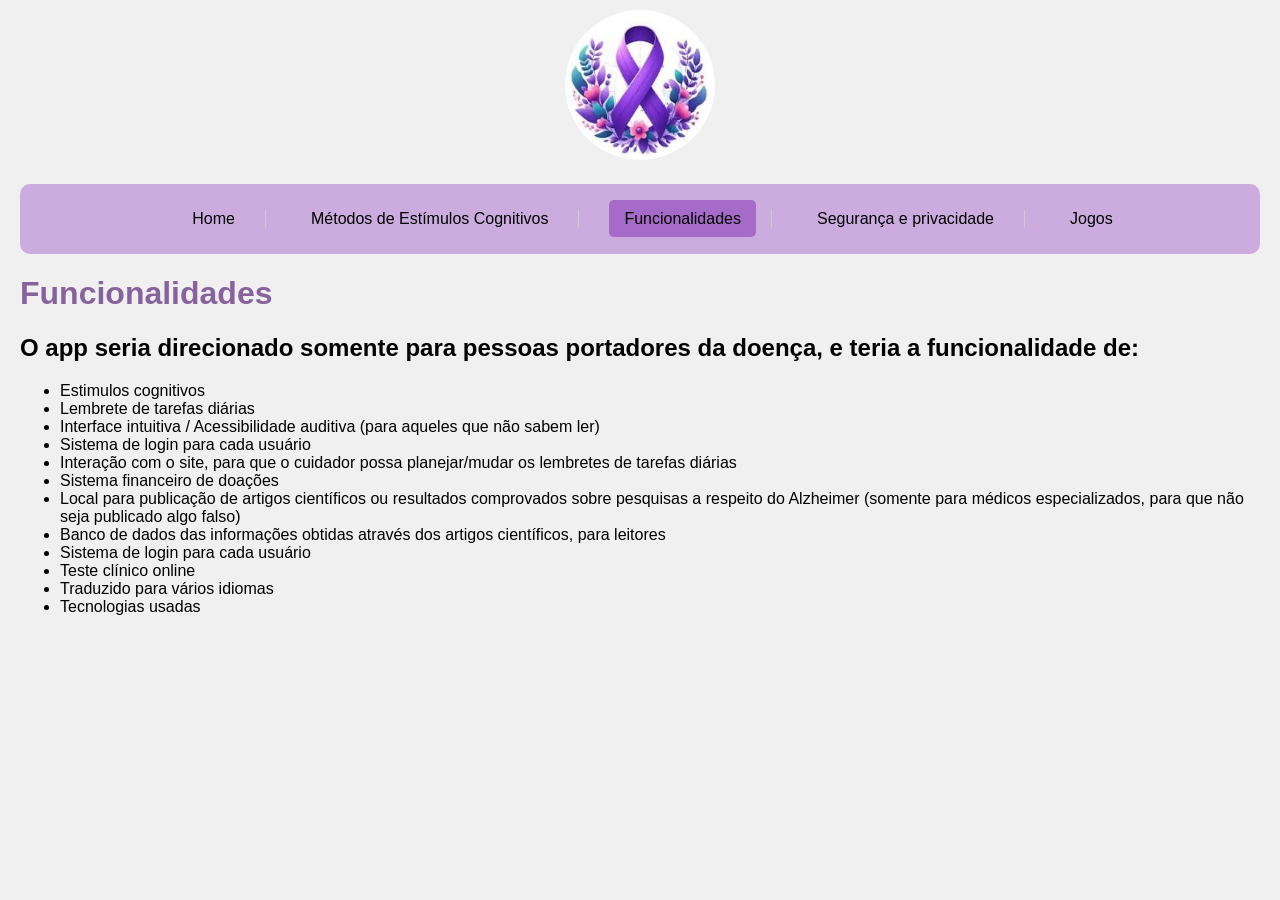
<file: funcionalidade.html>
<!DOCTYPE html>
<html lang="en">
<head>
    <meta charset="UTF-8">
    <meta name="viewport" content="width=device-width, initial-scale=1.0">
    <title>Trabalho FAC - Alzheimer</title>
    <link rel="stylesheet" href="funcionalidade.css">

</head>
<body>

    <div class="center">
        <img src="./img/roxo.png" alt="Imagem 1" class="imagem1">
    </div>   
    <nav>
        <ul>
            <li><a href="site.html" >Home</a></li>
            <li><a href="metodos.html">Métodos de Estímulos Cognitivos</a></li>
            <li><a href="funcionalidade.html"class="active">Funcionalidades</a></li>
            <li><a href="segurança.html">Segurança e privacidade</a></li>
            <li><a href="jogo2.html">Jogos</a></li>
        </ul>
    </nav>


    <header>
        <h1>Funcionalidades</h1>
    </header>
    <main>
        <h2>O app seria direcionado somente para pessoas portadores da doença, e teria a funcionalidade de:</h2>
        <ul>
            <li>Estimulos cognitivos</li>
            <li>Lembrete de tarefas diárias</li>
            <li>Interface intuitiva / Acessibilidade auditiva (para aqueles que não sabem ler)</li>
            <li>Sistema de login para cada usuário</li>
            <li>Interação com o site, para que o cuidador possa planejar/mudar os lembretes de tarefas diárias</li>
            <li>Sistema financeiro de doações</li>
            <li>Local para publicação de artigos científicos ou resultados comprovados sobre pesquisas a respeito do Alzheimer (somente para médicos especializados, para que não seja publicado algo falso)</li>
            <li>Banco de dados das informações obtidas através dos artigos científicos, para leitores</li>
            <li>Sistema de login para cada usuário</li>
            <li>Teste clínico online</li>
            <li>Traduzido para vários idiomas</li>
            <li>Tecnologias usadas</li>
        </ul>
    </main>
</body>
</html>
</file>
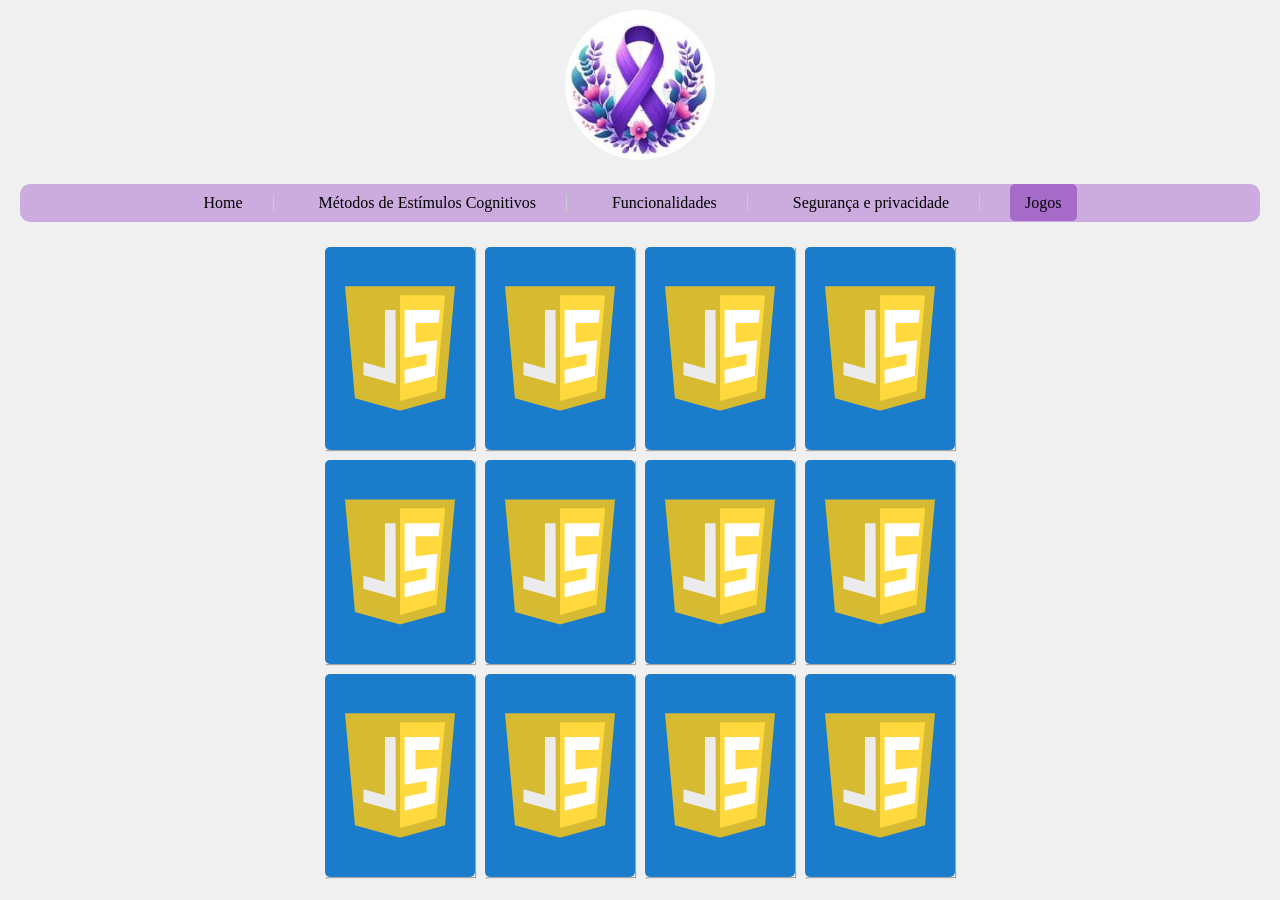
<file: jogo2.html>
<!DOCTYPE html>
<html lang="en">
<head>
  <meta charset="UTF-8">

  <title>Trabalho FAC - Alzheimer</title>

  <link rel="stylesheet" href="jogo2.css">
</head>



<body>

    <section>      
        <div class="center">
        <img src="./img/roxo.png" alt="Imagem 1" class="imagem1">
        </div>   
        <nav>
        <ul>
            <li><a href="site.html">Home</a></li>
            <li><a href="metodos.html">Métodos de Estímulos Cognitivos</a></li>
            <li><a href="funcionalidade.html">Funcionalidades</a></li>
            <li><a href="segurança.html">Segurança e privacidade</a></li>
            <li><a href="jogo2.html"class="active">Jogos</a></li>
        </ul>
    </nav>



    </section>
        <main>

        <section class="memory-game">
            <div class="memory-card" data-framework="aurelia">
            <img class="front-face" src="./img/aurelia.svg" alt="Aurelia" />
            <img class="back-face" src="./img/js-badge.svg" alt="JS Badge" />
            </div>
            <div class="memory-card" data-framework="aurelia">
            <img class="front-face" src="./img/aurelia.svg" alt="Aurelia" />
            <img class="back-face" src="./img/js-badge.svg" alt="JS Badge" />
            </div>

            <div class="memory-card" data-framework="vue">
            <img class="front-face" src="./img/vue.svg" alt="Vue" />
            <img class="back-face" src="./img/js-badge.svg" alt="JS Badge" />
            </div>
            <div class="memory-card" data-framework="vue">
            <img class="front-face" src="./img/vue.svg" alt="Vue" />
            <img class="back-face" src="./img/js-badge.svg" alt="JS Badge" />
            </div>

            <div class="memory-card" data-framework="angular">
            <img class="front-face" src="./img/angular.svg" alt="Angular" />
            <img class="back-face" src="./img/js-badge.svg" alt="JS Badge" />
            </div>
            <div class="memory-card" data-framework="angular">
            <img class="front-face" src="./img/angular.svg" alt="Angular" />
            <img class="back-face" src="./img/js-badge.svg" alt="JS Badge" />
            </div>

            <div class="memory-card" data-framework="ember">
            <img class="front-face" src="./img/ember.svg" alt="Ember" />
            <img class="back-face" src="./img/js-badge.svg" alt="JS Badge" />
            </div>
            <div class="memory-card" data-framework="ember">
            <img class="front-face" src="./img/ember.svg" alt="Ember" />
            <img class="back-face" src="./img/js-badge.svg" alt="JS Badge" />
            </div>

            <div class="memory-card" data-framework="backbone">
            <img class="front-face" src="./img/backbone.svg" alt="Backbone" />
            <img class="back-face" src="./img/js-badge.svg" alt="JS Badge" />
            </div>
            <div class="memory-card" data-framework="backbone">
            <img class="front-face" src="./img/backbone.svg" alt="Backbone" />
            <img class="back-face" src="./img/js-badge.svg" alt="JS Badge" />
            </div>

            <div class="memory-card" data-framework="react">
            <img class="front-face" src="./img/react.svg" alt="React" />
            <img class="back-face" src="./img/js-badge.svg" alt="JS Badge" />
            </div>
            <div class="memory-card" data-framework="react">
            <img class="front-face" src="./img/react.svg" alt="React" />
            <img class="back-face" src="./img/js-badge.svg" alt="JS Badge" />
            </div>
        </section>
    </main>
  <script src="jogo2.js"></script>
</body>
</html>
</file>
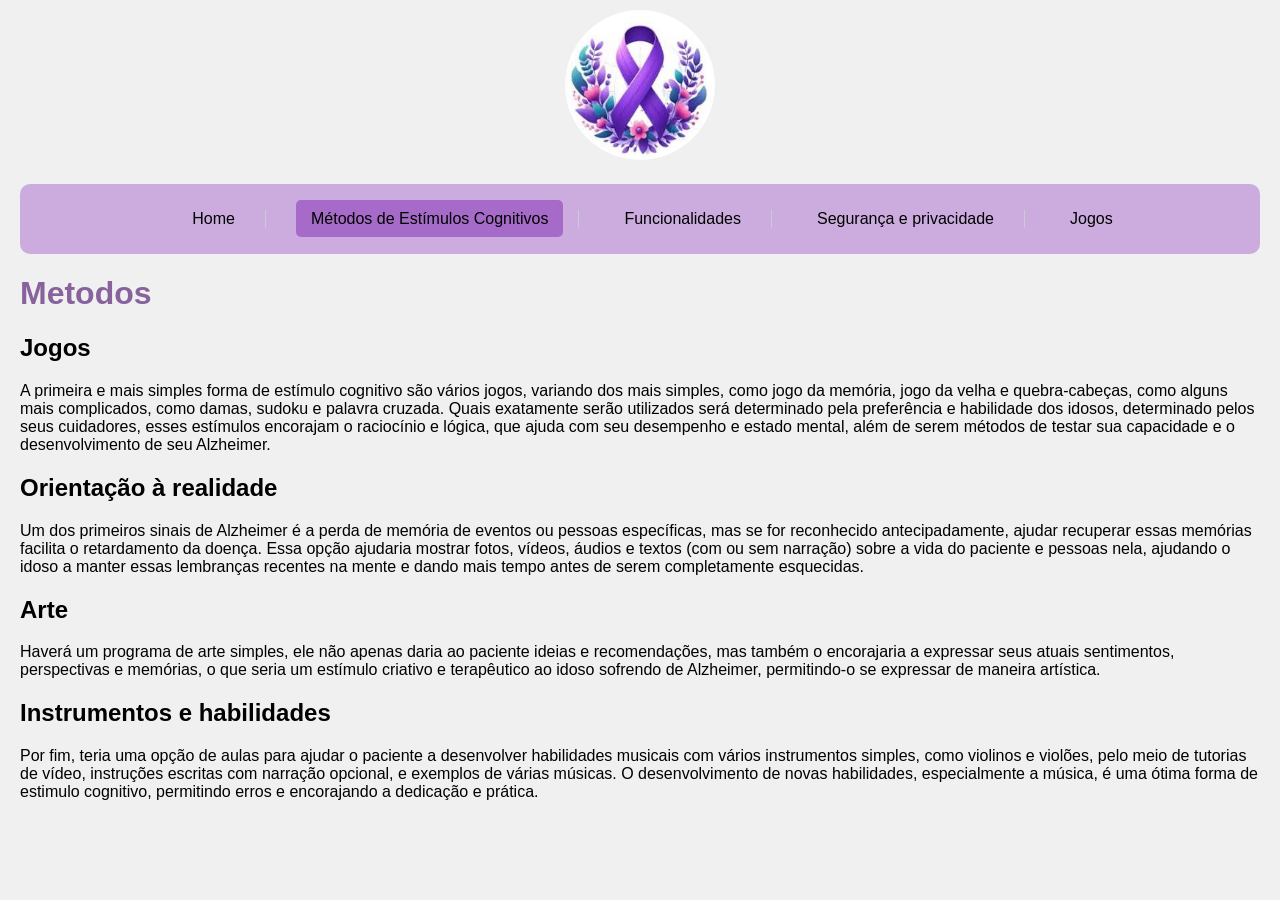
<file: metodos.html>
<!DOCTYPE html>
<html lang="en">
<head>
    <meta charset="UTF-8">
    <meta name="viewport" content="width=device-width, initial-scale=1.0">
    <title>Trabalho FAC - Alzheimer</title>
    <link rel="stylesheet" href="metodos.css">
</head>
<body>


    <div class="center">
        <img src="./img/roxo.png" alt="Imagem 1" class="imagem1">
    </div>   
    <nav>
        <ul>
            <li><a href="site.html">Home</a></li>
            <li><a href="metodos.html" class="active">Métodos de Estímulos Cognitivos</a></li>
            <li><a href="funcionalidade.html">Funcionalidades</a></li>
            <li><a href="segurança.html">Segurança e privacidade</a></li>
            <li><a href="jogo2.html">Jogos</a></li>
        </ul>
    </nav>

    <header>
        <div>
        <h1>Metodos</h1>
        </div>
    </header>
    <main>
        <section>
            <h2>Jogos</h2>
            <p>
                A primeira e mais simples forma de estímulo cognitivo são vários jogos, variando dos mais simples, como jogo da memória, jogo da velha e quebra-cabeças, como alguns mais complicados, como damas, sudoku e palavra cruzada. Quais exatamente serão utilizados será determinado pela preferência e habilidade dos idosos, determinado pelos seus cuidadores, esses estímulos encorajam o raciocínio e lógica, que ajuda com seu desempenho e estado mental, além de serem métodos de testar sua capacidade e o desenvolvimento de seu Alzheimer.
            </p>

            <h2>Orientação à realidade</h2>
            <p>
                Um dos primeiros sinais de Alzheimer é a perda de memória de eventos ou pessoas específicas, mas se for reconhecido antecipadamente, ajudar recuperar essas memórias facilita o retardamento da doença. Essa opção ajudaria mostrar fotos, vídeos, áudios e textos (com ou sem narração) sobre a vida do paciente e pessoas nela, ajudando o idoso a manter essas lembranças recentes na mente e dando mais tempo antes de serem completamente esquecidas.
            </p>

            <h2>Arte</h2>
            <p>
                Haverá um programa de arte simples, ele não apenas daria ao paciente ideias e recomendações, mas também o encorajaria a expressar seus atuais sentimentos, perspectivas e memórias, o que seria um estímulo criativo e terapêutico ao idoso sofrendo de Alzheimer, permitindo-o se expressar de maneira artística.
            </p>

            <h2>Instrumentos e habilidades</h2>
            <p>
                Por fim, teria uma opção de aulas para ajudar o paciente a desenvolver habilidades musicais com vários instrumentos simples, como violinos e violões, pelo meio de tutorias de vídeo, instruções escritas com narração opcional, e exemplos de várias músicas. O desenvolvimento de novas habilidades, especialmente a música, é uma ótima forma de estimulo cognitivo, permitindo erros e encorajando a dedicação e prática.
            </p>
        </section>
    </main>
</body>
</html>
</file>
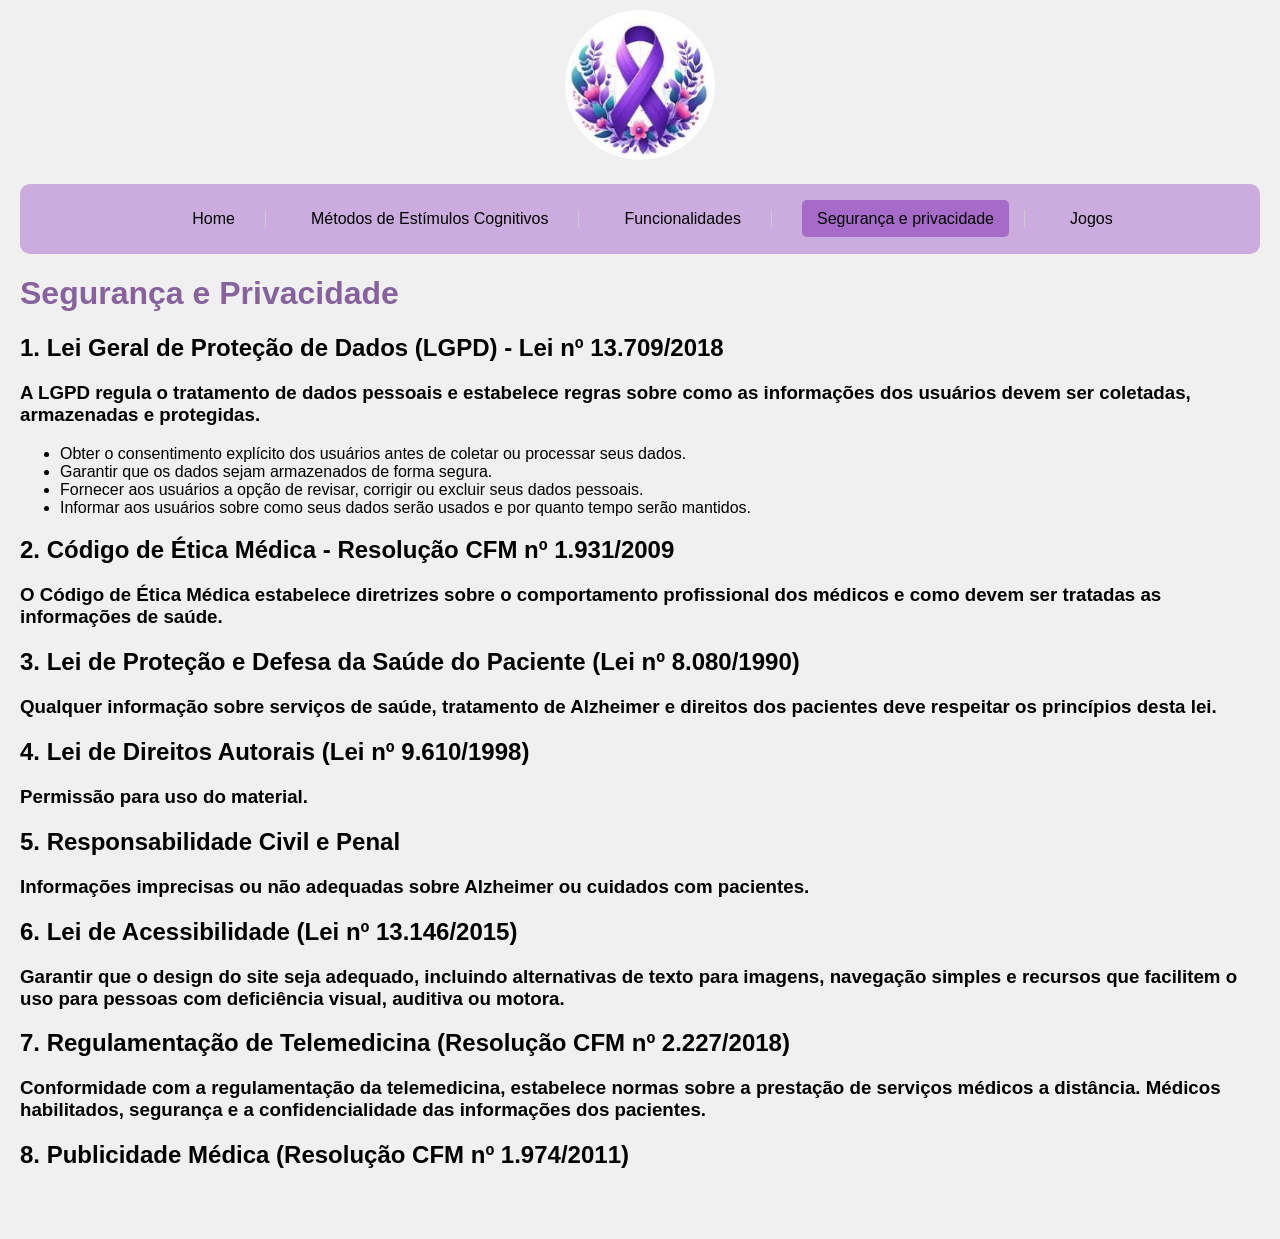
<file: segurança.html>
<!DOCTYPE html>
<html lang="en">
<head>
    <meta charset="UTF-8">
    <meta name="viewport" content="width=device-width, initial-scale=1.0">
    <title>Trabalho FAC - Alzheimer</title>
    <link rel="stylesheet" href="segurança.css">
</head>
<body>

    <div class="center">
        <img src="./img/roxo.png" alt="Imagem 1" class="imagem1">
    </div>   
    <nav>
        <ul>
            <li><a href="site.html" >Home</a></li>
            <li><a href="metodos.html">Métodos de Estímulos Cognitivos</a></li>
            <li><a href="funcionalidade.html">Funcionalidades</a></li>
            <li><a href="segurança.html"class="active">Segurança e privacidade</a></li>
            <li><a href="jogo2.html">Jogos</a></li>
        </ul>
    </nav>

    <header>
        <h1>Segurança e Privacidade</h1>
    </header>
    <main>
        <section>
            <h2>1. Lei Geral de Proteção de Dados (LGPD) - Lei nº 13.709/2018</h2>
            <h3>A LGPD regula o tratamento de dados pessoais e estabelece regras sobre como as informações dos usuários devem ser coletadas, armazenadas e protegidas.</h3>
            <ul>
                <li>Obter o consentimento explícito dos usuários antes de coletar ou processar seus dados.</li>
                <li>Garantir que os dados sejam armazenados de forma segura.</li>
                <li>Fornecer aos usuários a opção de revisar, corrigir ou excluir seus dados pessoais.</li>
                <li>Informar aos usuários sobre como seus dados serão usados e por quanto tempo serão mantidos.</li>
            </ul>
            <h2>2. Código de Ética Médica - Resolução CFM nº 1.931/2009</h2>
            <h3>O Código de Ética Médica estabelece diretrizes sobre o comportamento profissional dos médicos e como devem ser tratadas as informações de saúde.</h3>
            <h2>3. Lei de Proteção e Defesa da Saúde do Paciente (Lei nº 8.080/1990)</h2>
            <h3>Qualquer informação sobre serviços de saúde, tratamento de Alzheimer e direitos dos pacientes deve respeitar os princípios desta lei.</h3>
            <h2>4. Lei de Direitos Autorais (Lei nº 9.610/1998)</h2>
            <h3>Permissão para uso do material.</h3>
            <h2>5. Responsabilidade Civil e Penal</h2>
            <h3>Informações imprecisas ou não adequadas sobre Alzheimer ou cuidados com pacientes.</h3>
            <h2>6. Lei de Acessibilidade (Lei nº 13.146/2015)</h2>
            <h3>Garantir que o design do site seja adequado, incluindo alternativas de texto para imagens, navegação simples e recursos que facilitem o uso para pessoas com deficiência visual, auditiva ou motora.</h3>
            <h2>7. Regulamentação de Telemedicina (Resolução CFM nº 2.227/2018)</h2>
            <h3>Conformidade com a regulamentação da telemedicina, estabelece normas sobre a prestação de serviços médicos a distância. Médicos habilitados, segurança e a confidencialidade das informações dos pacientes.</h3>
            <h2>8. Publicidade Médica (Resolução CFM nº 1.974/2011)</h2>
        </section>
    </main>
</body>
</html>
</file>
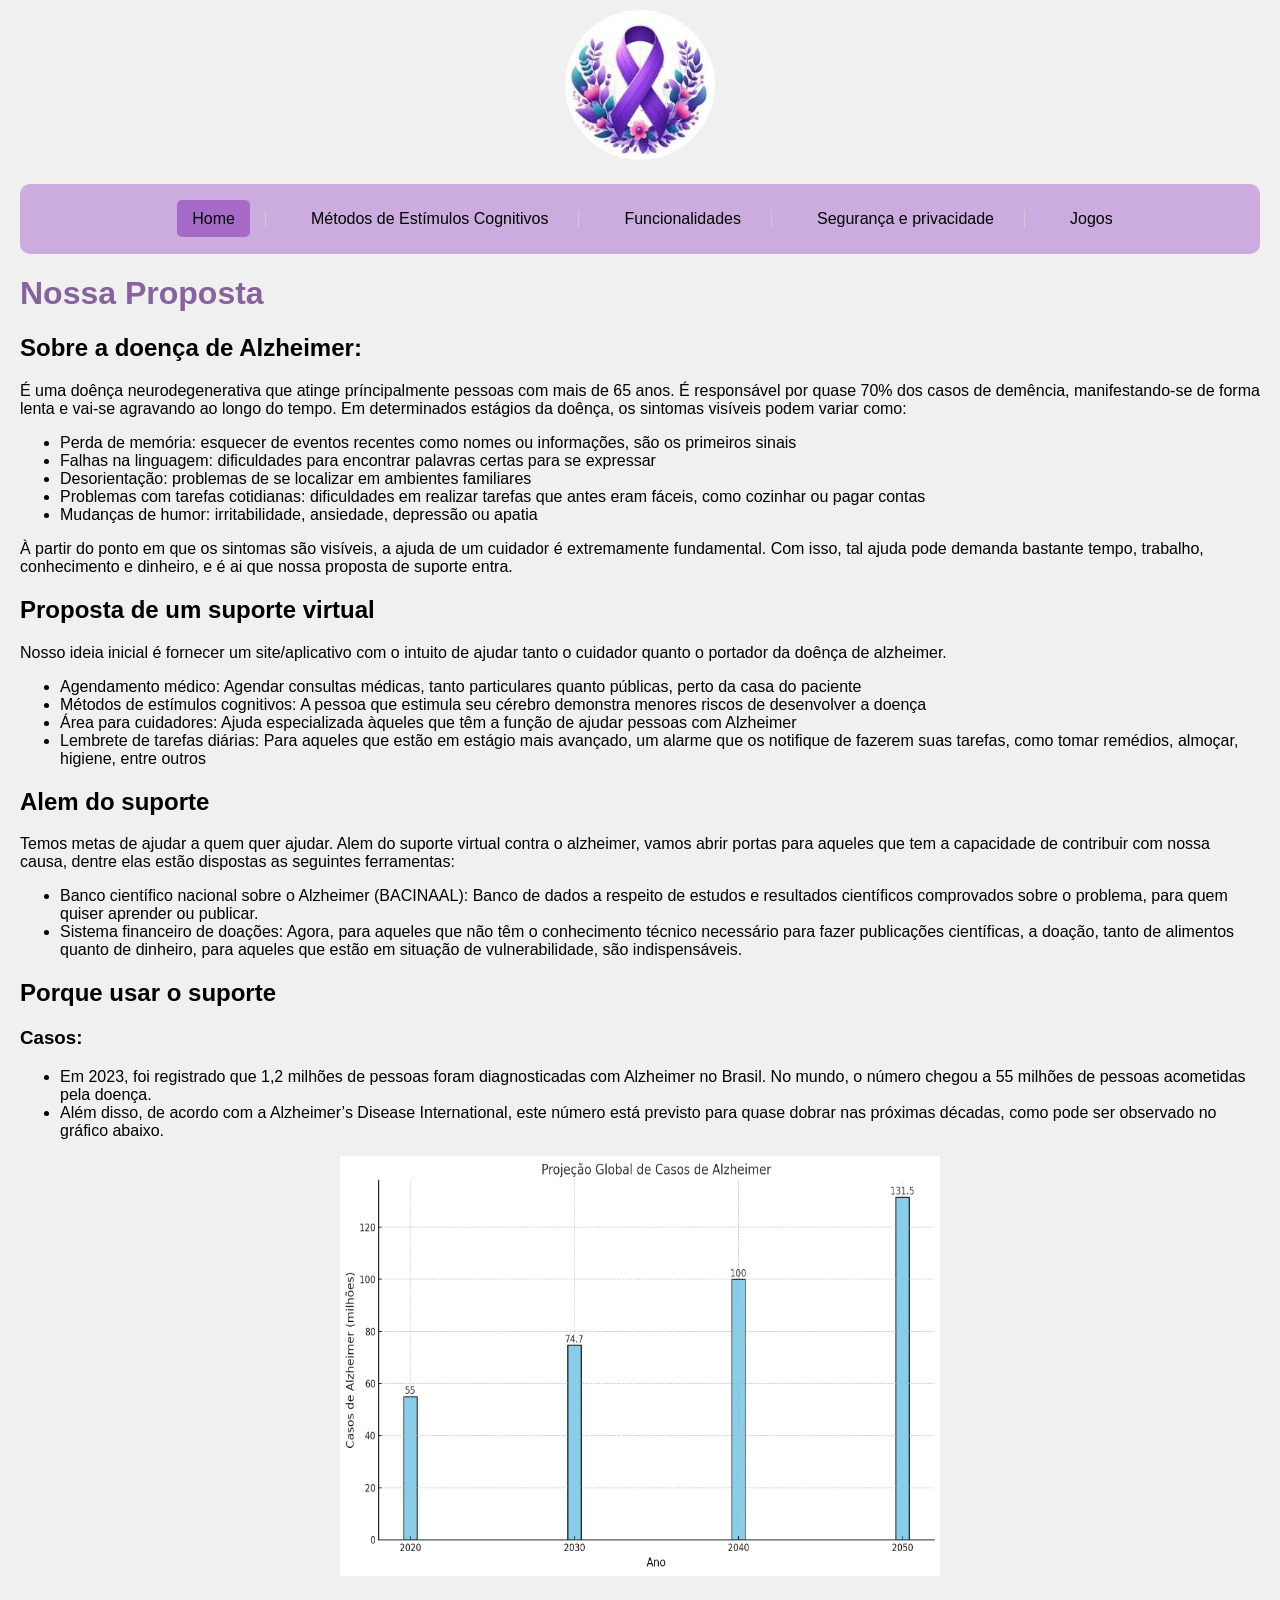
<file: site.html>
<!DOCTYPE html>
<html lang="en">
<head>
    <meta charset="UTF-8">
    <meta name="viewport" content="width=device-width, initial-scale=1.0">
    <title>Trabalho FAC - Alzheimer</title>
    <link rel="stylesheet" href="site.css">
</head>
<body>

    <div class="center">
        <img src="./img/roxo.png" alt="Imagem 1" class="imagem1">
    </div>

    <nav>
        <ul>
            <li><a href="site.html" class="active">Home</a></li>
            <li><a href="metodos.html">Métodos de Estímulos Cognitivos</a></li>
            <li><a href="funcionalidade.html">Funcionalidades</a></li>
            <li><a href="segurança.html">Segurança e privacidade</a></li>
            <li><a href="jogo2.html">Jogos</a></li>
        </ul>
        </nav>

    <header>
        <h1>Nossa Proposta</h1>
        </header>

        <main>
            <section>
                <h2>Sobre a doença de Alzheimer:</h2>
                <p>
                    É uma doênça neurodegenerativa que atinge príncipalmente pessoas com mais de 65 anos. É responsável por quase 70% dos casos de demência, manifestando-se de forma lenta e vai-se agravando ao longo do tempo.

Em determinados estágios da doênça, os sintomas visíveis podem variar como:

<ul>
    <li>Perda de memória: esquecer de eventos recentes como nomes ou informações, são os primeiros sinais</li>
    <li>Falhas na linguagem: dificuldades para encontrar palavras certas para se expressar</li>
    <li>Desorientação: problemas de se localizar em ambientes familiares</li>
    <li>Problemas com tarefas cotidianas: dificuldades em realizar tarefas que antes eram fáceis, como cozinhar ou pagar contas</li>
    <li>Mudanças de humor: irritabilidade, ansiedade, depressão ou apatia</li>
  </ul>

À partir do ponto em que os sintomas são visíveis, a ajuda de um cuidador é extremamente fundamental. Com isso, tal ajuda pode demanda bastante tempo, trabalho, conhecimento e dinheiro, e é ai que nossa proposta de suporte entra.
                </p>
                <h2>Proposta de um suporte virtual</h2>
                <p>
                    Nosso ideia inicial é fornecer um site/aplicativo com o intuito de ajudar tanto o cuidador quanto o portador da doênça de alzheimer.

                <ul>
                    <li>Agendamento médico: Agendar consultas médicas, tanto particulares quanto públicas, perto da casa do paciente</li>
                    <li>Métodos de estímulos cognitivos: A pessoa que estimula seu cérebro demonstra menores riscos de desenvolver a doença</li>
                    <li>Área para cuidadores: Ajuda especializada àqueles que têm a função de ajudar pessoas com Alzheimer</li>
                    <li>Lembrete de tarefas diárias: Para aqueles que estão em estágio mais avançado, um alarme que os notifique de fazerem suas tarefas, como tomar remédios, almoçar, higiene, entre outros</li>
                </ul>
                </p>
                <h2>Alem do suporte</h2>
                <p>
      Temos metas de ajudar a quem quer ajudar. Alem do suporte virtual contra o alzheimer, vamos abrir portas para aqueles que tem a capacidade de contribuir com nossa causa, dentre elas estão dispostas as seguintes ferramentas:

      <ul>
        <li>Banco científico nacional sobre o Alzheimer (BACINAAL): Banco de dados a respeito de estudos e resultados científicos comprovados sobre o problema, para quem quiser aprender ou publicar.</li>
        <li>Sistema financeiro de doações: Agora, para aqueles que não têm o conhecimento técnico necessário para fazer publicações científicas, a doação, tanto de alimentos quanto de dinheiro, para aqueles que estão em situação de vulnerabilidade, são indispensáveis.</li>
      </ul>
                </p>
                <h2>Porque usar o suporte</h2>
                <h3>Casos:</h3>
                <p> 
                <ul>
                    <li>Em 2023, foi registrado que 1,2 milhões de pessoas foram diagnosticadas com Alzheimer no Brasil. No mundo, o número chegou a 55 milhões de pessoas acometidas pela doença.</li>
                    <li>Além disso, de acordo com a Alzheimer’s Disease International, este número está previsto para quase dobrar nas próximas décadas, como pode ser observado no gráfico abaixo.</li>
                </ul>
                </p>
                <div class="center">
                    <img src="./graf/graf.png" alt="Imagem 2" class="imagem2"></img>
                </div>
            </section>
        </main>
</body>
</html>
</file>
<file: funcionalidade.css>
body {
    color: black;
    background-color: white;
    font-family: 'Franklin Gothic Medium', 'Arial Narrow', Arial, sans-serif;
    margin: 0;
    padding: 10px 20px 50px 20px; 
    background-color: #f0f0f0;
    }

    .conteudo {
      background-color: #fff;
      padding: 20px;
      border-radius: 8px;
      box-shadow: 0 2px 5px rgba(0, 0, 0, 0.1);
}

nav {
    background-color: #ccacdf;
    border-radius: 10px;
    padding: 10px 20px;
    margin-top: 20px;
}


nav ul {
    display: flex;
    justify-content: space-between;
    list-style-type: none;
    justify-content: center;

}

nav ul li {
    margin: 0 15px;
    padding-right: 15px; 
    border-right: 1px solid #ccc;
}

nav ul li:last-child {
    border-right: none; /* Remove the border from the last item */
}

nav ul li a {
    color: black;
    text-decoration: none;
    font-size: 16px; /* Set font size */
    padding: 10px 15px; /* Padding around the link */
    transition: background-color 0.3s, color 0.3s; /* Smooth transition for hover effect */
    border-radius: 5px;

}

nav ul li a:hover {
    background-color: #87629c; /* Change background on hover (tomato color) */
    color: black; /* Keep the text white on hover */
    border-radius: 5px; /* Rounded corners on hover */
}

nav ul li a.active {
    background-color: #a66bc9; /* Green background for active link */
    color: black;
    border-radius: 5px;
}





h1 {
    color: #87629c;
}



.imagem1 {
    width: 150px;
    height: 150px;
    border-radius: 50%;
    border: 5pz purple;
    text-align: center;
}

.imagem2 {
    width: 600px;
    height: 420px;
}

.center {
    text-align: center;
}
</file>
<file: jogo2.css>
* {
    padding: 0;
    margin: 0;
    box-sizing: border-box;
  }
  
  body {
    height: 100vh;
    display: flex;
    flex-direction: column;
    padding: 10px 20px 50px 20px; 
    background-color: #f0f0f0;
  }
  


  .imagem1 {
    width: 150px;
    height: 150px;
    border-radius: 50%;
    border: 5pz purple;
    text-align: center;
}

  nav {
    background-color: #ccacdf;
    border-radius: 10px;
    padding: 10px 20px;
    margin-top: 20px;
}


ul {
    display: flex;
    justify-content: space-between;
    list-style-type: none;
    justify-content: center;

}

li {
    margin: 0 15px;
    padding-right: 15px; 
    border-right: 1px solid #ccc;
}

li:last-child {
    border-right: none; /* Remove the border from the last item */
}

a {
    color: black;
    text-decoration: none;
    font-size: 16px; /* Set font size */
    padding: 10px 15px; /* Padding around the link */
    transition: background-color 0.3s, color 0.3s; /* Smooth transition for hover effect */
    border-radius: 5px;

}

a:hover {
    background-color: #87629c; /* Change background on hover (tomato color) */
    color: black; /* Keep the text white on hover */
    border-radius: 5px; /* Rounded corners on hover */
}

a.active {
    background-color: #a66bc9; /* Green background for active link */
    color: black;
    border-radius: 5px;
}

.center {
  text-align: center;
}


main {
    margin-top: 20px;
}

  .memory-game {
    width: 640px;
    height: 640px;
    margin: auto;
    display: flex;
    flex-wrap: wrap;
    perspective: 1000px;
  }
  
  .memory-card {
    width: calc(25% - 10px);
    height: calc(33.333% - 10px);
    margin: 5px;
    position: relative;
    transform: scale(1);
    transform-style: preserve-3d;
    transition: transform .5s;
    box-shadow: 1px 1px 1px rgba(0,0,0,.3);
  }
  
  .memory-card:active {
    transform: scale(0.97);
    transition: transform .2s;
  }
  
  .memory-card.flip {
    transform: rotateY(180deg);
  }
  
  .front-face,
  .back-face {
    width: 100%;
    height: 100%;
    padding: 20px;
    position: absolute;
    border-radius: 5px;
    background: #1C7CCC;
    backface-visibility: hidden;
  }
  
  .front-face {
    transform: rotateY(180deg);
  }
</file>
<file: metodos.css>
body {
  color: black;
  background-color: white;
  font-family: 'Franklin Gothic Medium', 'Arial Narrow', Arial, sans-serif;
  margin: 0;
  padding: 10px 20px 50px 20px; 
  background-color: #f0f0f0;
  }

  .conteudo {
    background-color: #fff;
    padding: 20px;
    border-radius: 8px;
    box-shadow: 0 2px 5px rgba(0, 0, 0, 0.1);
}

nav {
  background-color: #ccacdf;
  border-radius: 10px;
  padding: 10px 20px;
  margin-top: 20px;
}


ul {
  display: flex;
  justify-content: space-between;
  list-style-type: none;
  justify-content: center;

}

li {
  margin: 0 15px;
  padding-right: 15px; 
  border-right: 1px solid #ccc;
}

li:last-child {
  border-right: none; /* Remove the border from the last item */
}

a {
  color: black;
  text-decoration: none;
  font-size: 16px; /* Set font size */
  padding: 10px 15px; /* Padding around the link */
  transition: background-color 0.3s, color 0.3s; /* Smooth transition for hover effect */
  border-radius: 5px;

}

a:hover {
  background-color: #87629c; /* Change background on hover (tomato color) */
  color: black; /* Keep the text white on hover */
  border-radius: 5px; /* Rounded corners on hover */
}

a.active {
  background-color: #a66bc9; /* Green background for active link */
  color: black;
  border-radius: 5px;
}




h1 {
  color: #87629c;
}



.imagem1 {
  width: 150px;
  height: 150px;
  border-radius: 50%;
  border: 5pz purple;
  text-align: center;
}

.imagem2 {
  width: 600px;
  height: 420px;
}

.center {
  text-align: center;
}
</file>
<file: segurança.css>
body {
    color: black;
    background-color: white;
    font-family: 'Franklin Gothic Medium', 'Arial Narrow', Arial, sans-serif;
    margin: 0;
    padding: 10px 20px 50px 20px; 
    background-color: #f0f0f0;
    }

    .conteudo {
      background-color: #fff;
      padding: 20px;
      border-radius: 8px;
      box-shadow: 0 2px 5px rgba(0, 0, 0, 0.1);
}

nav {
    background-color: #ccacdf;
    border-radius: 10px;
    padding: 10px 20px;
    margin-top: 20px;
}


nav ul {
    display: flex;
    justify-content: space-between;
    list-style-type: none;
    justify-content: center;

}

nav ul li {
    margin: 0 15px;
    padding-right: 15px; 
    border-right: 1px solid #ccc;
}

nav ul li:last-child {
    border-right: none; /* Remove the border from the last item */
}

nav ul li a {
    color: black;
    text-decoration: none;
    font-size: 16px; /* Set font size */
    padding: 10px 15px; /* Padding around the link */
    transition: background-color 0.3s, color 0.3s; /* Smooth transition for hover effect */
    border-radius: 5px;

}

nav ul li a:hover {
    background-color: #87629c; /* Change background on hover (tomato color) */
    color: black; /* Keep the text white on hover */
    border-radius: 5px; /* Rounded corners on hover */
}

nav ul li a.active {
    background-color: #a66bc9; /* Green background for active link */
    color: black;
    border-radius: 5px;
}





h1 {
    color: #87629c;
}




.imagem1 {
    width: 150px;
    height: 150px;
    border-radius: 50%;
    border: 5pz purple;
    text-align: center;
}

.imagem2 {
    width: 600px;
    height: 420px;
}

.center {
    text-align: center;
}
</file>
<file: site.css>
body {
    color: black;
    background-color: white;
    font-family: 'Franklin Gothic Medium', 'Arial Narrow', Arial, sans-serif;
    margin: 0;
    padding: 10px 20px 50px 20px; 
    background-color: #f0f0f0;
    }

    .conteudo {
      background-color: #fff;
      padding: 20px;
      border-radius: 8px;
      box-shadow: 0 2px 5px rgba(0, 0, 0, 0.1);
}

nav {
    background-color: #ccacdf;
    border-radius: 10px;
    padding: 10px 20px;
    margin-top: 20px;
}


nav ul {
    display: flex;
    justify-content: space-between;
    list-style-type: none;
    justify-content: center;

}

nav ul li {
    margin: 0 15px;
    padding-right: 15px; 
    border-right: 1px solid #ccc;
}

nav ul li:last-child {
    border-right: none; /* Remove the border from the last item */
}

nav ul li a {
    color: black;
    text-decoration: none;
    font-size: 16px; /* Set font size */
    padding: 10px 15px; /* Padding around the link */
    transition: background-color 0.3s, color 0.3s; /* Smooth transition for hover effect */
    border-radius: 5px;

}

nav ul li a:hover {
    background-color: #87629c; /* Change background on hover (tomato color) */
    color: black; /* Keep the text white on hover */
    border-radius: 5px; /* Rounded corners on hover */
}

nav ul li a.active {
    background-color: #a66bc9; /* Green background for active link */
    color: black;
    border-radius: 5px;
}




h1 {
    color: #87629c;
}



.imagem1 {
    width: 150px;
    height: 150px;
    border-radius: 50%;
    border: 5pz purple;
    text-align: center;
}

.imagem2 {
    width: 600px;
    height: 420px;
}

.center {
    text-align: center;
}
</file>
